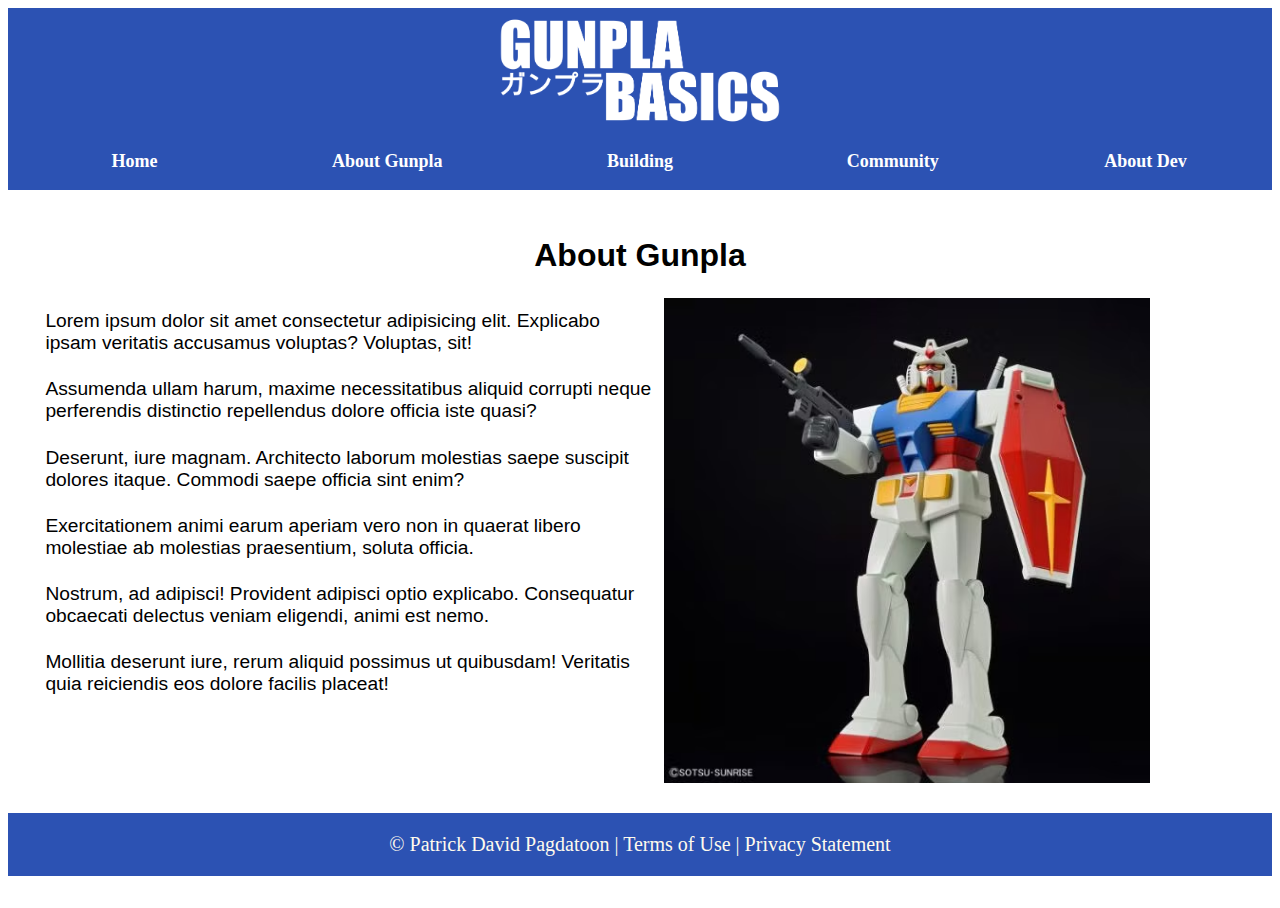
<file: pages/about_gunpla.html>
<!DOCTYPE html>
<html>

<head>
    <title>Gunpla Basics</title>

    <meta charset="utf-8">
    <meta name="viewport" content="width=device-width, initial-scale=1">
    <link href="../styles/about_gunpla.css" rel="stylesheet">
    <link href="https://cdn.jsdelivr.net/npm/bootstrap@5.3.5/dist/css/bootstrap.min.css" rel="stylesheet"
        integrity="sha384-SgOJa3DmI69IUzQ2PVdRZhwQ+dy64/BUtbMJw1MZ8t5HZApcHrRKUc4W0kG879m7" crossorigin="anonymous">
    <link rel="icon" type="image/x-icon" href="images/favicon.ico">
</head>

<body>
    <header>
        <a href="../index.html"><img id="logo" src="../images/logo.png" alt="Gunpla Basics"></a>
    </header>

    <nav id="nav_menu">
        <ul>
            <li><a href="../index.html">Home</a></li>
            <li><a href="about_gunpla.html">About Gunpla</a></li>
            <li><a href=>Building</a>
                <ul>
                    <li><a href="model_kits.html">Model Kits</a></li>
                    <li><a href="tools.html">Tools</a></li>
                    <li><a href="techniques.html">Techniques</a></li>
                </ul>
            </li>

            <li><a href="community.html">Community</a></li>
            <li><a href="about_dev.html">About Dev</a></li>
        </ul>
    </nav>

    <main>
        <h1>About Gunpla</h1>
        <p>Lorem ipsum dolor sit amet consectetur adipisicing elit. Explicabo ipsam veritatis accusamus voluptas?
            Voluptas, sit!</p>
        <p>Assumenda ullam harum, maxime necessitatibus aliquid corrupti neque perferendis distinctio repellendus dolore
            officia iste quasi?</p>
        <p>Deserunt, iure magnam. Architecto laborum molestias saepe suscipit dolores itaque. Commodi saepe officia sint
            enim?</p>
        <p>Exercitationem animi earum aperiam vero non in quaerat libero molestiae ab molestias praesentium, soluta
            officia.</p>
        <p>Nostrum, ad adipisci! Provident adipisci optio explicabo. Consequatur obcaecati delectus veniam eligendi,
            animi est nemo.</p>
        <p>Mollitia deserunt iure, rerum aliquid possimus ut quibusdam! Veritatis quia reiciendis eos dolore facilis
            placeat!</p>
        

        <img src="../images/grandpa.avif" alt="Original Gundam">
    </main>

    <script src="https://cdn.jsdelivr.net/npm/@popperjs/core@2.11.8/dist/umd/popper.min.js"
        integrity="sha384-I7E8VVD/ismYTF4hNIPjVp/Zjvgyol6VFvRkX/vR+Vc4jQkC+hVqc2pM8ODewa9r"
        crossorigin="anonymous"></script>
    <script src="https://cdn.jsdelivr.net/npm/bootstrap@5.3.5/dist/js/bootstrap.min.js"
        integrity="sha384-VQqxDN0EQCkWoxt/0vsQvZswzTHUVOImccYmSyhJTp7kGtPed0Qcx8rK9h9YEgx+"
        crossorigin="anonymous"></script>


</body>


<footer>
    <p>&copy; Patrick David Pagdatoon | Terms of Use | Privacy Statement</p>
</footer>

</html>
</file>
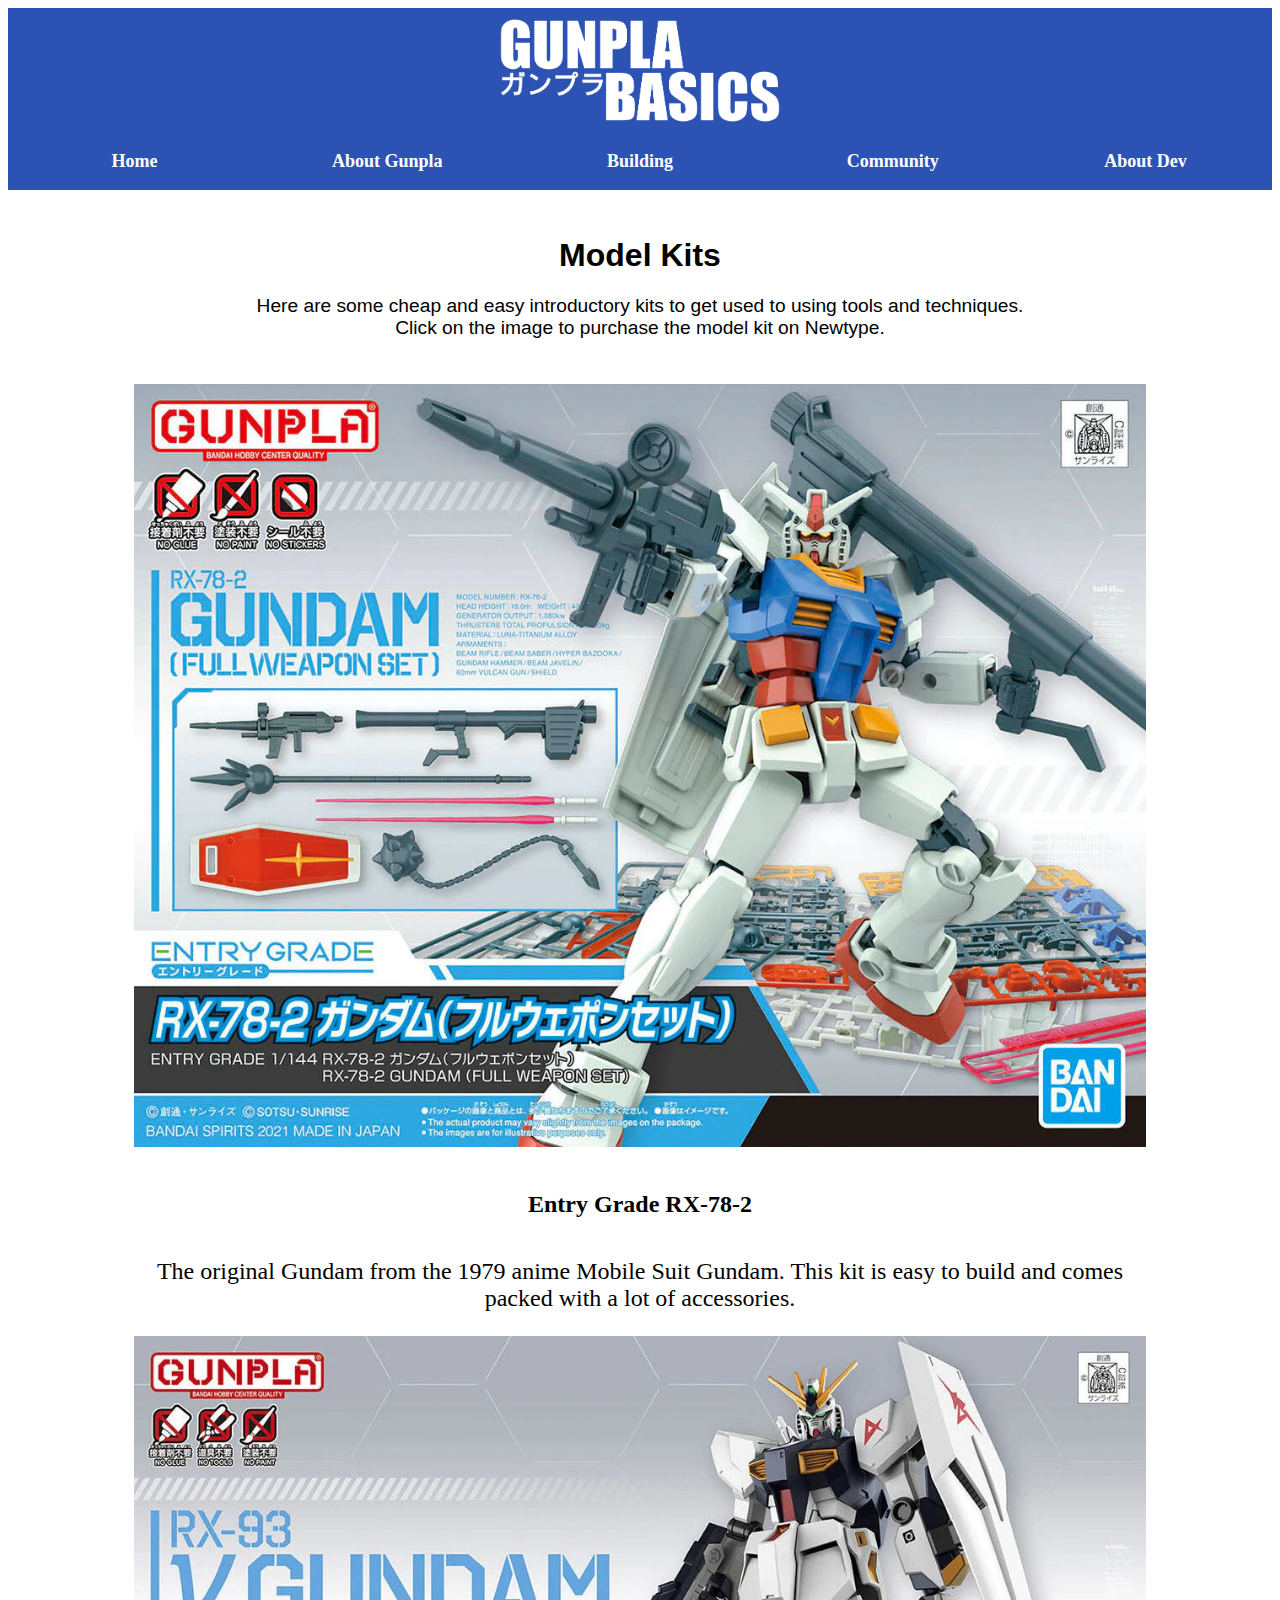
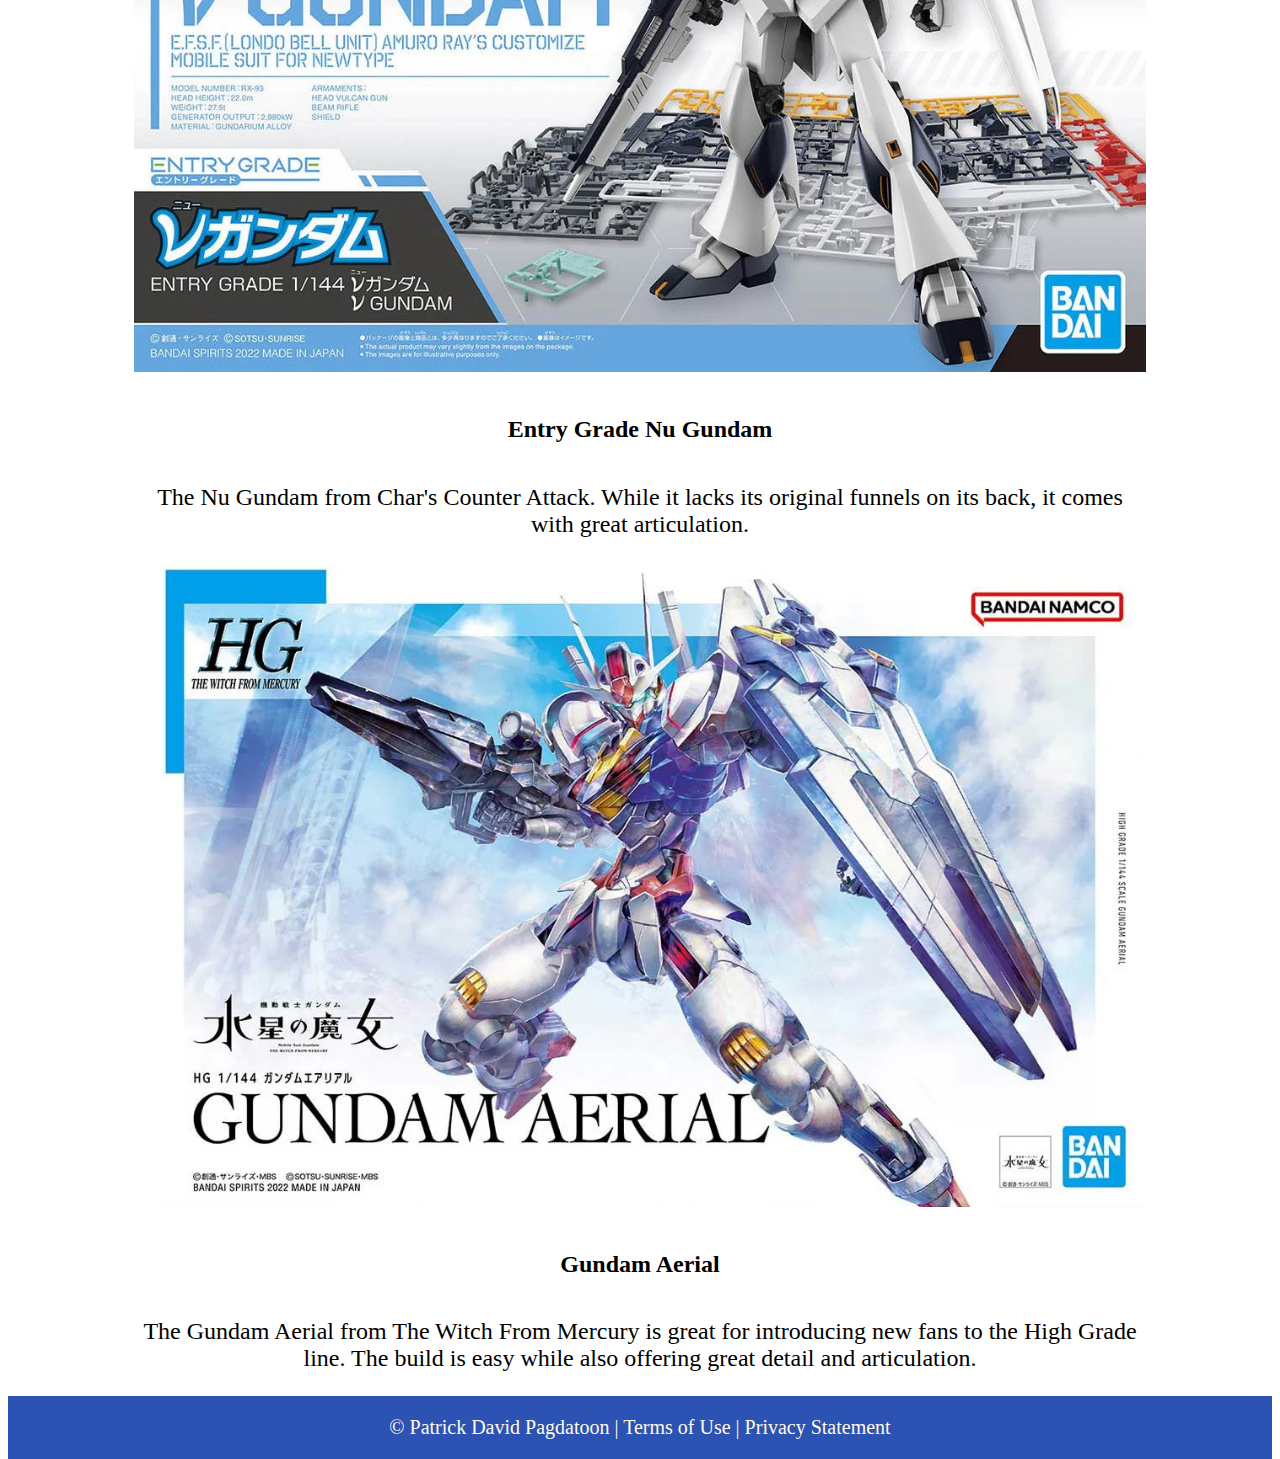
<file: pages/model_kits.html>
<!DOCTYPE html>
<html>

<head>
    <title>Gunpla Basics</title>

    <meta charset="utf-8">
    <meta name="viewport" content="width=device-width, initial-scale=1">
    <link href="../styles/model_kits.css" rel="stylesheet">
    <link href="https://cdn.jsdelivr.net/npm/bootstrap@5.3.5/dist/css/bootstrap.min.css" rel="stylesheet"
        integrity="sha384-SgOJa3DmI69IUzQ2PVdRZhwQ+dy64/BUtbMJw1MZ8t5HZApcHrRKUc4W0kG879m7" crossorigin="anonymous">
    <link rel="icon" type="image/x-icon" href="images/favicon.ico">
</head>


<header>
    <a href="../index.html"><img id="logo" src="../images/logo.png" alt="Gunpla Basics"></a>
</header>

<nav id="nav_menu">
    <ul>
        <li><a href="../index.html">Home</a></li>
        <li><a href="about_gunpla.html">About Gunpla</a></li>
        <li><a href=>Building</a>
            <ul>
                <li><a class="current" href="model_kits.html">Model Kits</a></li>
                <li><a href="tools.html">Tools</a></li>
                <li><a href="techniques.html">Techniques</a></li>
            </ul>
        </li>

        <li><a href="community.html">Community</a></li>
        <li><a href="about_dev.html">About Dev</a></li>
    </ul>
</nav>

<main>
    <h1>Model Kits</h1>
    <p>Here are some cheap and easy introductory kits to get used to using tools and techniques.
        <br>Click on the image to purchase the model kit on Newtype.
    </p>
</main>


<div class="card mb-3" style="max-width: 80%">
    <div class="row g-0">
        <div class="col-md-4">
            <a href="https://newtype.us/p/hluH3ZXu0pMWbZsdz7k1/h/entry-grade-rx-78-2-full-weapon-set"
                target="_blank"><img src="../images/egrx782weapon.webp" class="img-fluid rounded-start"
                    alt="Tool Kit"></a>
        </div>
        <div class="col-md-8">
            <div class="card-body">
                <h5 class="card-title">Entry Grade RX-78-2</h5>
                <p class="card-text">The original Gundam from the 1979 anime Mobile Suit Gundam. This kit is easy to
                    build and comes packed with a lot of accessories.</p>

            </div>
        </div>
    </div>
</div>
<div class="card mb-3" style="max-width: 80%;">
    <div class="row g-0">
        <div class="col-md-4">
            <a href="https://newtype.us/p/wQJPdWlNizlhUtkSUsNR/h/entry-grade-nu-gundam" target="_blank"><img
                    src="../images/egnugundam.webp" class="img-fluid rounded-start" alt="God Hand PN 125"></a>
        </div>
        <div class="col-md-8">
            <div class="card-body">
                <h5 class="card-title">Entry Grade Nu Gundam</h5>
                <p class="card-text">The Nu Gundam from Char's Counter Attack. While it lacks its original funnels on
                    its back, it comes with great articulation.</p>

            </div>
        </div>
    </div>
</div>
<div class="card mb-3" style="max-width: 80%;">
    <div class="row g-0">
        <div class="col-md-4">
            <a href="https://newtype.us/p/SLQANOrlxQEO4a9t3lJ7/h/hgwfm-03-gundam-aerial" target="_blank"><img
                    src="../images/aerial.webp" class="img-fluid rounded-start" alt="Stedi MS-110"></a>
        </div>
        <div class="col-md-8">
            <div class="card-body">
                <h5 class="card-title">Gundam Aerial</h5>
                <p class="card-text">The Gundam Aerial from The Witch From Mercury is great for introducing new fans to
                    the High Grade line. The build is easy while also offering great detail and articulation.</p>

            </div>
        </div>
    </div>
</div>


<script src="https://cdn.jsdelivr.net/npm/@popperjs/core@2.11.8/dist/umd/popper.min.js"
    integrity="sha384-I7E8VVD/ismYTF4hNIPjVp/Zjvgyol6VFvRkX/vR+Vc4jQkC+hVqc2pM8ODewa9r"
    crossorigin="anonymous"></script>
<script src="https://cdn.jsdelivr.net/npm/bootstrap@5.3.5/dist/js/bootstrap.min.js"
    integrity="sha384-VQqxDN0EQCkWoxt/0vsQvZswzTHUVOImccYmSyhJTp7kGtPed0Qcx8rK9h9YEgx+"
    crossorigin="anonymous"></script>





<footer>
    <p>&copy; Patrick David Pagdatoon | Terms of Use | Privacy Statement</p>
</footer>

</html>
</file>
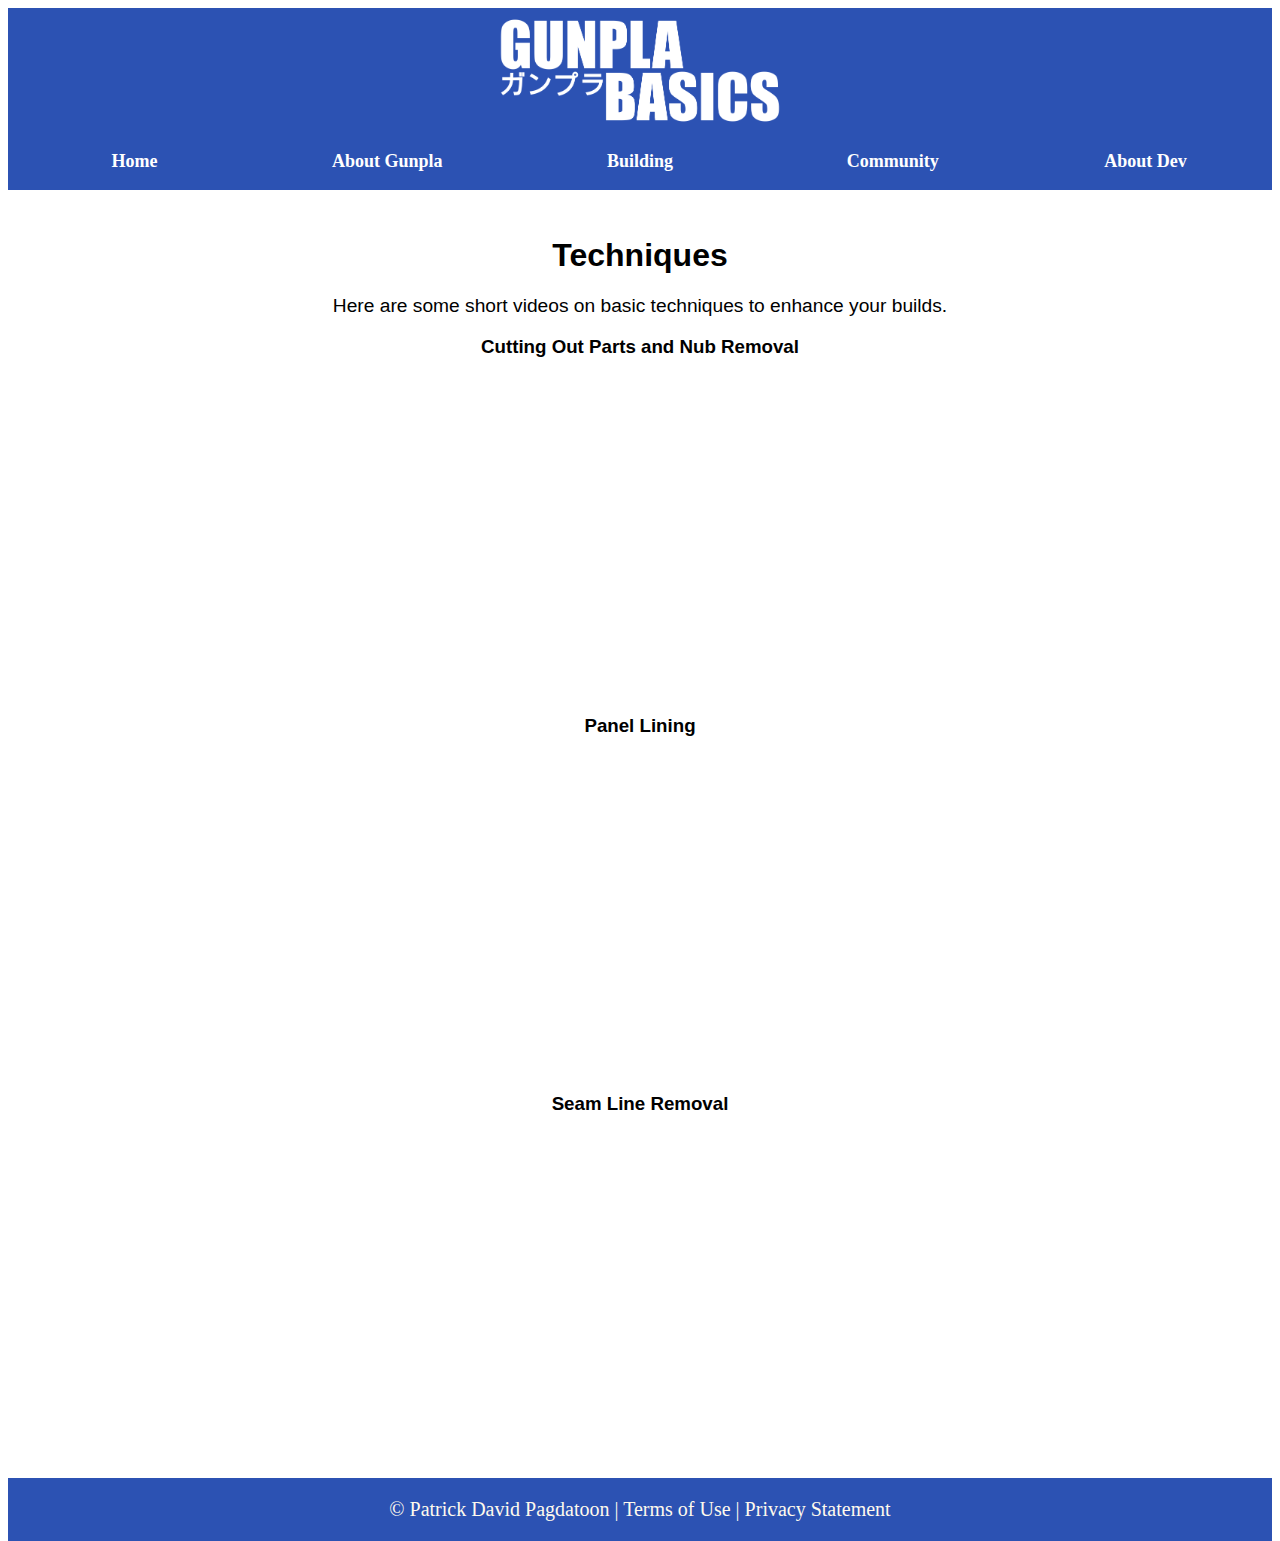
<file: pages/techniques.html>
<!DOCTYPE html>
<html>

<head>
    <title>Gunpla Basics</title>

    <meta charset="utf-8">
    <meta name="viewport" content="width=device-width, initial-scale=1">
    <link href="../styles/main.css" rel="stylesheet">
    <link href="https://cdn.jsdelivr.net/npm/bootstrap@5.3.5/dist/css/bootstrap.min.css" rel="stylesheet"
        integrity="sha384-SgOJa3DmI69IUzQ2PVdRZhwQ+dy64/BUtbMJw1MZ8t5HZApcHrRKUc4W0kG879m7" crossorigin="anonymous">
    <link rel="icon" type="image/x-icon" href="images/favicon.ico">
</head>

<body>
    <header>
        <a href="../index.html"><img id="logo" src="../images/logo.png" alt="Gunpla Basics"></a>
    </header>

    <nav id="nav_menu">
        <ul>
            <li><a href="../index.html">Home</a></li>
            <li><a href="about_gunpla.html">About Gunpla</a></li>
            <li><a href=>Building</a>
                <ul>
                    <li><a href="model_kits.html">Model Kits</a></li>
                    <li><a href="tools.html">Tools</a></li>
                    <li><a class="current" href="techniques.html">Techniques</a></li>
                </ul>
            </li>

            <li><a href="community.html">Community</a></li>
            <li><a href="about_dev.html">About Dev</a></li>
        </ul>
    </nav>

    <main>
        <h1>Techniques</h1>
        
        <p>Here are some short videos on basic techniques to enhance your builds.</p>

        <h3>Cutting Out Parts and Nub Removal</h3>
        <iframe width="560" height="315" src="https://www.youtube.com/embed/tTGqWeT5mU8?si=4LMkaH3mSbphi9t6"
            title="YouTube video player" frameborder="0"
            allow="accelerometer; autoplay; clipboard-write; encrypted-media; gyroscope; picture-in-picture; web-share"
            referrerpolicy="strict-origin-when-cross-origin" allowfullscreen></iframe>
        
        <h3>Panel Lining</h3>
        <iframe width="560" height="315" src="https://www.youtube.com/embed/AhqJhz--yMo?si=xTnTdIqzLjXEjv1d"
            title="YouTube video player" frameborder="0"
            allow="accelerometer; autoplay; clipboard-write; encrypted-media; gyroscope; picture-in-picture; web-share"
            referrerpolicy="strict-origin-when-cross-origin" allowfullscreen></iframe>
        
        <h3>Seam Line Removal</h3>
        <iframe width="560" height="315" src="https://www.youtube.com/embed/t516rMvguwk?si=5COp6hyTdcwiBohF"
            title="YouTube video player" frameborder="0"
            allow="accelerometer; autoplay; clipboard-write; encrypted-media; gyroscope; picture-in-picture; web-share"
            referrerpolicy="strict-origin-when-cross-origin" allowfullscreen></iframe>
    </main>






    <script src="https://cdn.jsdelivr.net/npm/@popperjs/core@2.11.8/dist/umd/popper.min.js"
        integrity="sha384-I7E8VVD/ismYTF4hNIPjVp/Zjvgyol6VFvRkX/vR+Vc4jQkC+hVqc2pM8ODewa9r"
        crossorigin="anonymous"></script>
    <script src="https://cdn.jsdelivr.net/npm/bootstrap@5.3.5/dist/js/bootstrap.min.js"
        integrity="sha384-VQqxDN0EQCkWoxt/0vsQvZswzTHUVOImccYmSyhJTp7kGtPed0Qcx8rK9h9YEgx+"
        crossorigin="anonymous"></script>


</body>

<footer>
    <p>&copy; Patrick David Pagdatoon | Terms of Use | Privacy Statement</p>
</footer>

</html>
</file>
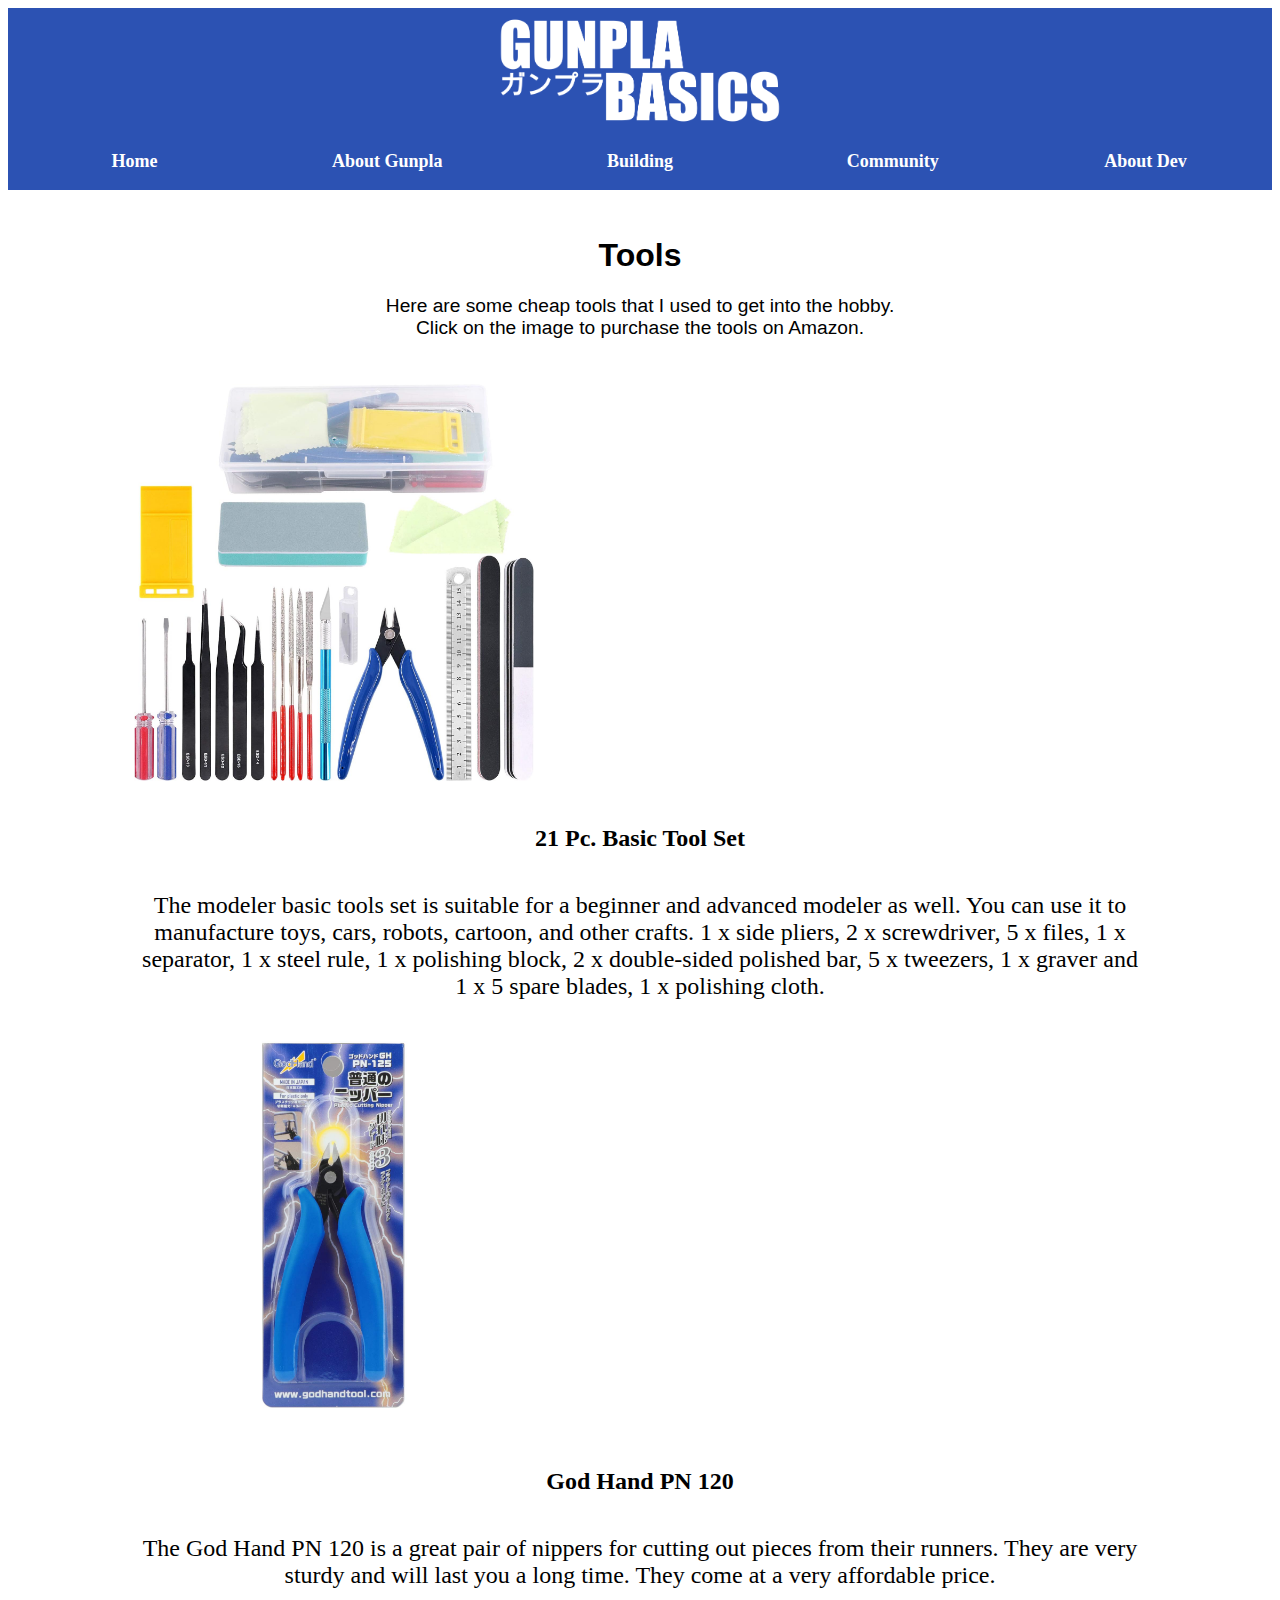
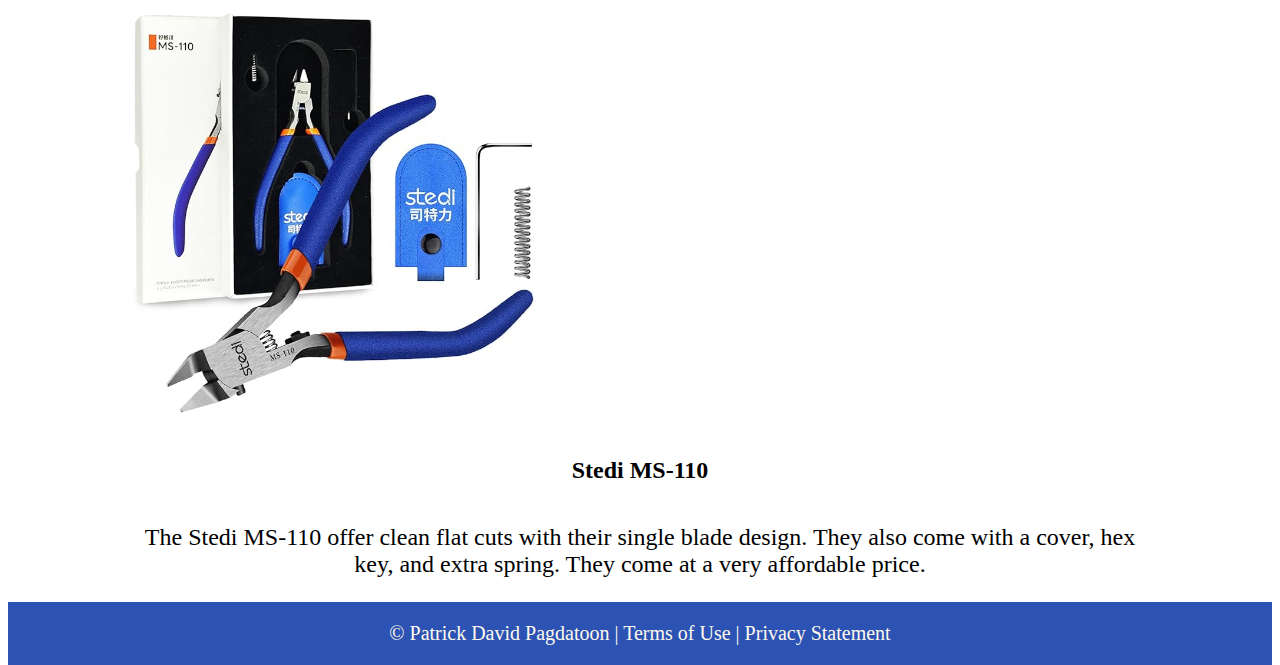
<file: pages/tools.html>
<!DOCTYPE html>
<html>

<head>
    <title>Gunpla Basics</title>

    <meta charset="utf-8">
    <meta name="viewport" content="width=device-width, initial-scale=1">
    <link href="../styles/tools.css" rel="stylesheet">
    <link href="https://cdn.jsdelivr.net/npm/bootstrap@5.3.5/dist/css/bootstrap.min.css" rel="stylesheet"
        integrity="sha384-SgOJa3DmI69IUzQ2PVdRZhwQ+dy64/BUtbMJw1MZ8t5HZApcHrRKUc4W0kG879m7" crossorigin="anonymous">
    <link rel="icon" type="image/x-icon" href="images/favicon.ico">
</head>


<header>
    <a href="../index.html"><img id="logo" src="../images/logo.png" alt="Gunpla Basics"></a>
</header>

<nav id="nav_menu">
    <ul>
        <li><a href="../index.html">Home</a></li>
        <li><a href="about_gunpla.html">About Gunpla</a></li>
        <li><a href=>Building</a>
            <ul>
                <li><a href="model_kits.html">Model Kits</a></li>
                <li><a class="current" href="tools.html">Tools</a></li>
                <li><a href="techniques.html">Techniques</a></li>
            </ul>
        </li>

        <li><a href="community.html">Community</a></li>
        <li><a href="about_dev.html">About Dev</a></li>
    </ul>
</nav>

<main>
    <h1>Tools</h1>
    <p>Here are some cheap tools that I used to get into the hobby.<br>Click on the image to purchase the tools on
        Amazon.</p>
</main>


<div class="card mb-3" style="max-width: 80%">
    <div class="row g-0">
        <div class="col-md-4">
            <a
                href="https://www.amazon.com/Rustark-21Pcs-Modeler-Building-Gundam/dp/B071NZ9NHN?dib=eyJ2IjoiMSJ9.[base64].IbNi10tZL4TpiHni9UmkpdXWCVoQ1a5BNYec9kEVWnM&dib_tag=se&keywords=gunpla+tool+kit&qid=1746233641&sr=8-19" target="_blank">
                <img src="../images/toolkit.jpg" class="img-fluid rounded-start" alt="Tool Kit"></a>
        </div>
        <div class="col-md-8">
            <div class="card-body">
                <h5 class="card-title">21 Pc. Basic Tool Set</h5>
                <p class="card-text">The modeler basic tools set is suitable for a beginner and advanced modeler as
                    well. You can use it to manufacture toys, cars, robots, cartoon, and other crafts. 1 x side pliers,
                    2 x screwdriver, 5 x files, 1 x separator, 1 x steel rule, 1 x polishing block, 2 x double-sided
                    polished bar, 5 x tweezers, 1 x graver and 1 x 5 spare blades, 1 x polishing cloth. </p>

            </div>
        </div>
    </div>
</div>
<div class="card mb-3" style="max-width: 80%;">
    <div class="row g-0">
        <div class="col-md-4">
            <a
                href="https://www.amazon.com/GodHand-Nipper-PN-125-Plastic-Cutting/dp/B07NWBG938/132-8829434-8691301?pd_rd_w=nsDkE&content-id=amzn1.sym.4c8c52db-06f8-4e42-8e56-912796f2ea6c&pf_rd_p=4c8c52db-06f8-4e42-8e56-912796f2ea6c&pf_rd_r=60K3QQ03C4YTBWT24FZ9&pd_rd_wg=F8cOl&pd_rd_r=a6e5d169-cce7-4498-8ab6-b38d66f295e6&pd_rd_i=B07NWBG938&psc=1" target="_blank"><img
                    src="../images/godhand.jpg" class="img-fluid rounded-start" alt="God Hand PN 125"></a>
        </div>
        <div class="col-md-8">
            <div class="card-body">
                <h5 class="card-title">God Hand PN 120</h5>
                <p class="card-text">The God Hand PN 120 is a great pair of nippers for cutting out pieces from their runners. They are very sturdy and will last you a long time. They come at a very affordable price.</p>

            </div>
        </div>
    </div>
</div>
<div class="card mb-3" style="max-width: 80%;">
    <div class="row g-0">
        <div class="col-md-4">
            <a href="https://www.amazon.com/stedi-Ultra-thin-Single-edge-Plastic-Repairing/dp/B0D9W6KZ41?th=1" target="_blank"><img
                    src="../images/stedi.jpg" class="img-fluid rounded-start" alt="Stedi MS-110"></a>
        </div>
        <div class="col-md-8">
            <div class="card-body">
                <h5 class="card-title">Stedi MS-110</h5>
                <p class="card-text">The Stedi MS-110 offer clean flat cuts with their single blade design. They also come with a cover, hex key, and extra spring. They come at a very affordable price.</p>

            </div>
        </div>
    </div>
</div>



<script src="https://cdn.jsdelivr.net/npm/@popperjs/core@2.11.8/dist/umd/popper.min.js"
    integrity="sha384-I7E8VVD/ismYTF4hNIPjVp/Zjvgyol6VFvRkX/vR+Vc4jQkC+hVqc2pM8ODewa9r"
    crossorigin="anonymous"></script>
<script src="https://cdn.jsdelivr.net/npm/bootstrap@5.3.5/dist/js/bootstrap.min.js"
    integrity="sha384-VQqxDN0EQCkWoxt/0vsQvZswzTHUVOImccYmSyhJTp7kGtPed0Qcx8rK9h9YEgx+"
    crossorigin="anonymous"></script>


<footer>
    <p>&copy; Patrick David Pagdatoon | Terms of Use | Privacy Statement</p>
</footer>

</html>
</file>
<file: styles/about_gunpla.css>
html {
	height: 100%;
}

header {
	background-color: #2c52b3;
}

body {
	display: flex;
	flex-direction: column;
	min-height: 100vh;
}

main {
	margin: 2%;
	font-family: Helvetica;
	
}

main h1 {
	font-weight: bold;
	text-align: center;
	margin-bottom: 2%;
}

main p {
	font-size: larger;
	float: left;
	width: 50%;
	margin: 1%
}

main img {
	width: 40%;
	height: auto;
}

#logo {
	display: block;
	margin: auto;
	width: 300px;
	height: auto;
}

#nav_menu ul {
	margin: 0;
	padding: 0;
	list-style-type: none;
	position: relative;
    display: flex;
}

#nav_menu ul li {
	float: left;
    display: flex;
    flex: 1;
    position: relative;
}
#nav_menu ul li a {
	display: block;
	width: 100%; 
    text-align: center;
    font-size:18px;
    padding: 1em 0;
    text-decoration: none;
    background-color: #2c52b3;
    color: white;
    font-weight: bold;
}
#nav_menu a.current {
	color: #fff867;
}
#nav_menu ul ul { 
	display: none;
	position: absolute;
    top: 100%;
    width: 100%;
}
#nav_menu ul ul li { 
	float: none;
	z-index: 3;
}
#nav_menu ul li:hover > ul {
	display: block;
}
#nav_menu > ul::after {
    content: "";
    clear: both;
    display: block;
}

a {
	text-decoration: none !important;
}

.cards {
	margin: 2%;
	margin-top: 0%;
}

.card h5 {
	text-align: center;
	font-size: 150%;
	
}

.card p {
	text-align: center;
	font-size: 150%;
	
}

.card img {
	width:  auto;
    height: 400px;
    object-fit: cover;
}

footer {
    bottom: 0;
    width: 100%;
    height: 50%;
    background-color: #2c52b3;
	margin-left: 0;
	margin-right: 0;
}

footer p {
    color: #fffaed;
    text-align: center;
    text-align: bottom;
    font-size: 20px;
}

@media only screen and (max-width: 1198px) {
    #nav_menu ul li a {
        font-size: 10px;
    }
    header h1 {
        text-align: center;
        font-size: 35px;
        padding: 35px 0 35px 0;
    }
    main p {
        font-size: 15px;
        padding: 40px 40px 60px 40px; 
    }
    footer p {
        font-size: 15px;
    }
}
</file>
<file: styles/model_kits.css>
html {
	height: 100%;
}

header {
	background-color: #2c52b3;
}

body {
	display: flex;
	flex-direction: column;
	min-height: 100vh;
}

main {
	margin: 2%;
	font-family: Helvetica;
	text-align: center;
}

main h1 {
	font-weight: bold;
}

main p {
	font-size: larger;
}

#logo {
	display: block;
	margin: auto;
	width: 300px;
	height: auto;
}

#nav_menu ul {
	margin: 0;
	padding: 0;
	list-style-type: none;
	position: relative;
    display: flex;
}

#nav_menu ul li {
	float: left;
    display: flex;
    flex: 1;
    position: relative;
}
#nav_menu ul li a {
	display: block;
	width: 100%; 
    text-align: center;
    font-size:18px;
    padding: 1em 0;
    text-decoration: none;
    background-color: #2c52b3;
    color: white;
    font-weight: bold;
}
#nav_menu a.current {
	color: #fff867;
}
#nav_menu ul ul { 
	display: none;
	position: absolute;
    top: 100%;
    width: 100%;
}
#nav_menu ul ul li { 
	float: none;
	z-index: 3;
}
#nav_menu ul li:hover > ul {
	display: block;
}
#nav_menu > ul::after {
    content: "";
    clear: both;
    display: block;
}

a {
	text-decoration: none !important;
}

.card {
	margin: 0 auto;
}

.cards {
	margin: 2%;
	margin-top: 0%;
}

.card h5 {
	text-align: center;
	font-size: 150%;
	
}

.card p {
	text-align: center;
	font-size: 150%;
	
}

.card img {
	width:  100%;
    height: auto;
    object-fit: cover;
}

footer {
    
    width: 100%;
    background-color: #2c52b3;
	margin: auto 0;
}

footer p {
    color: #fffaed;
    text-align: center;
    text-align: bottom;
    font-size: 20px;
}

@media only screen and (max-width: 1198px) {
    #nav_menu ul li a {
        font-size: 10px;
    }
    header h1 {
        text-align: center;
        font-size: 35px;
        padding: 35px 0 35px 0;
    }
    main p {
        font-size: 15px;
        padding: 40px 40px 60px 40px; 
    }
    footer p {
        font-size: 15px;
    }
}
</file>
<file: styles/main.css>
html {
	height: 100%;
}

header {
	background-color: #2c52b3;
}

body {
	display: flex;
	flex-direction: column;
	min-height: 100vh;
}

main {
	margin: 2%;
	font-family: Helvetica;
	text-align: center;
}

main h1 {
	font-weight: bold;
}

main p {
	font-size: larger;
}

#logo {
	display: block;
	margin: auto;
	width: 300px;
	height: auto;
}

#nav_menu ul {
	margin: 0;
	padding: 0;
	list-style-type: none;
	position: relative;
    display: flex;
}

#nav_menu ul li {
	float: left;
    display: flex;
    flex: 1;
    position: relative;
}
#nav_menu ul li a {
	display: block;
	width: 100%; 
    text-align: center;
    font-size:18px;
    padding: 1em 0;
    text-decoration: none;
    background-color: #2c52b3;
    color: white;
    font-weight: bold;
}
#nav_menu a.current {
	color: #fff867;
}
#nav_menu ul ul { 
	display: none;
	position: absolute;
    top: 100%;
    width: 100%;
}
#nav_menu ul ul li { 
	float: none;
	z-index: 3;
}
#nav_menu ul li:hover > ul {
	display: block;
}
#nav_menu > ul::after {
    content: "";
    clear: both;
    display: block;
}

a {
	text-decoration: none !important;
}

.card {
	margin: 0 auto;
}

.cards {
	margin: 2%;
	margin-top: 0%;
}

.card h5 {
	text-align: center;
	font-size: 150%;
	
}

.card p {
	text-align: center;
	font-size: 150%;
	
}

.card img {
	width:  auto;
    height: 300px;
    object-fit: cover;
}

footer {
    
    width: 100%;
    background-color: #2c52b3;
	margin: auto 0;
}

footer p {
    color: #fffaed;
    text-align: center;
    text-align: bottom;
    font-size: 20px;
}

iframe {
	margin: 0 auto;
}

@media only screen and (max-width: 1198px) {
    #nav_menu ul li a {
        font-size: 10px;
    }
    header h1 {
        text-align: center;
        font-size: 35px;
        padding: 35px 0 35px 0;
    }
    main p {
        font-size: 15px;
        padding: 40px 40px 60px 40px; 
    }
    footer p {
        font-size: 15px;
    }
}
</file>
<file: styles/tools.css>
html {
	height: 100%;
}

header {
	background-color: #2c52b3;
}

body {
	display: flex;
	flex-direction: column;
	min-height: 100vh;
}

main {
	margin: 2%;
	font-family: Helvetica;
	text-align: center;
}

main h1 {
	font-weight: bold;
}

main p {
	font-size: larger;
}

#logo {
	display: block;
	margin: auto;
	width: 300px;
	height: auto;
}

#nav_menu ul {
	margin: 0;
	padding: 0;
	list-style-type: none;
	position: relative;
    display: flex;
}

#nav_menu ul li {
	float: left;
    display: flex;
    flex: 1;
    position: relative;
}
#nav_menu ul li a {
	display: block;
	width: 100%; 
    text-align: center;
    font-size:18px;
    padding: 1em 0;
    text-decoration: none;
    background-color: #2c52b3;
    color: white;
    font-weight: bold;
}
#nav_menu a.current {
	color: #fff867;
}
#nav_menu ul ul { 
	display: none;
	position: absolute;
    top: 100%;
    width: 100%;
}
#nav_menu ul ul li { 
	float: none;
	z-index: 3;
}
#nav_menu ul li:hover > ul {
	display: block;
}
#nav_menu > ul::after {
    content: "";
    clear: both;
    display: block;
}

a {
	text-decoration: none !important;
}

.card {
	margin: 0 auto;
}

.cards {
	margin: 2%;
	margin-top: 0%;
}

.card h5 {
	text-align: center;
	font-size: 150%;
	
}

.card p {
	text-align: center;
	font-size: 150%;
	
}

.card img {
	width:  400px;
    height: auto;
    object-fit: cover;
}

footer {
    
    width: 100%;
    background-color: #2c52b3;
	margin: auto 0;
}

footer p {
    color: #fffaed;
    text-align: center;
    text-align: bottom;
    font-size: 20px;
}

@media only screen and (max-width: 1198px) {
    #nav_menu ul li a {
        font-size: 10px;
    }
    header h1 {
        text-align: center;
        font-size: 35px;
        padding: 35px 0 35px 0;
    }
    main p {
        font-size: 15px;
        padding: 40px 40px 60px 40px; 
    }
    footer p {
        font-size: 15px;
    }
}
</file>
